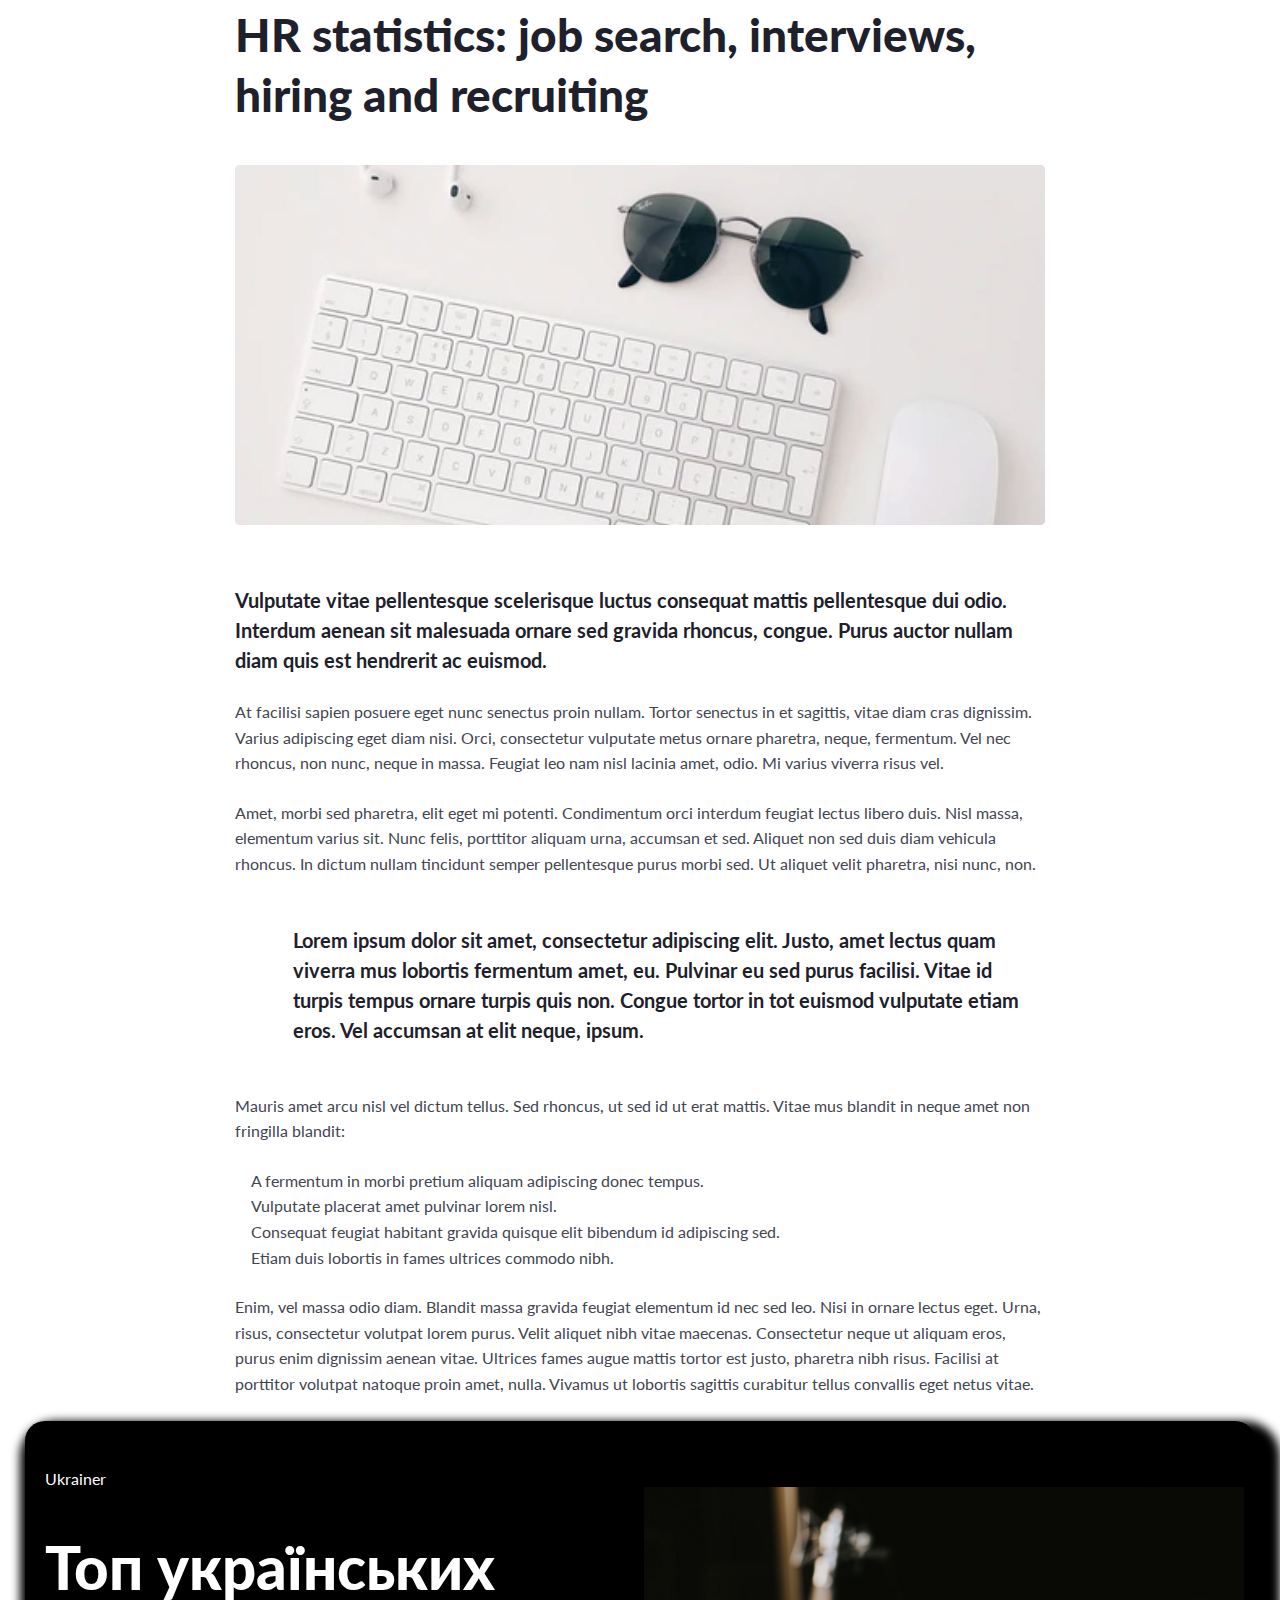
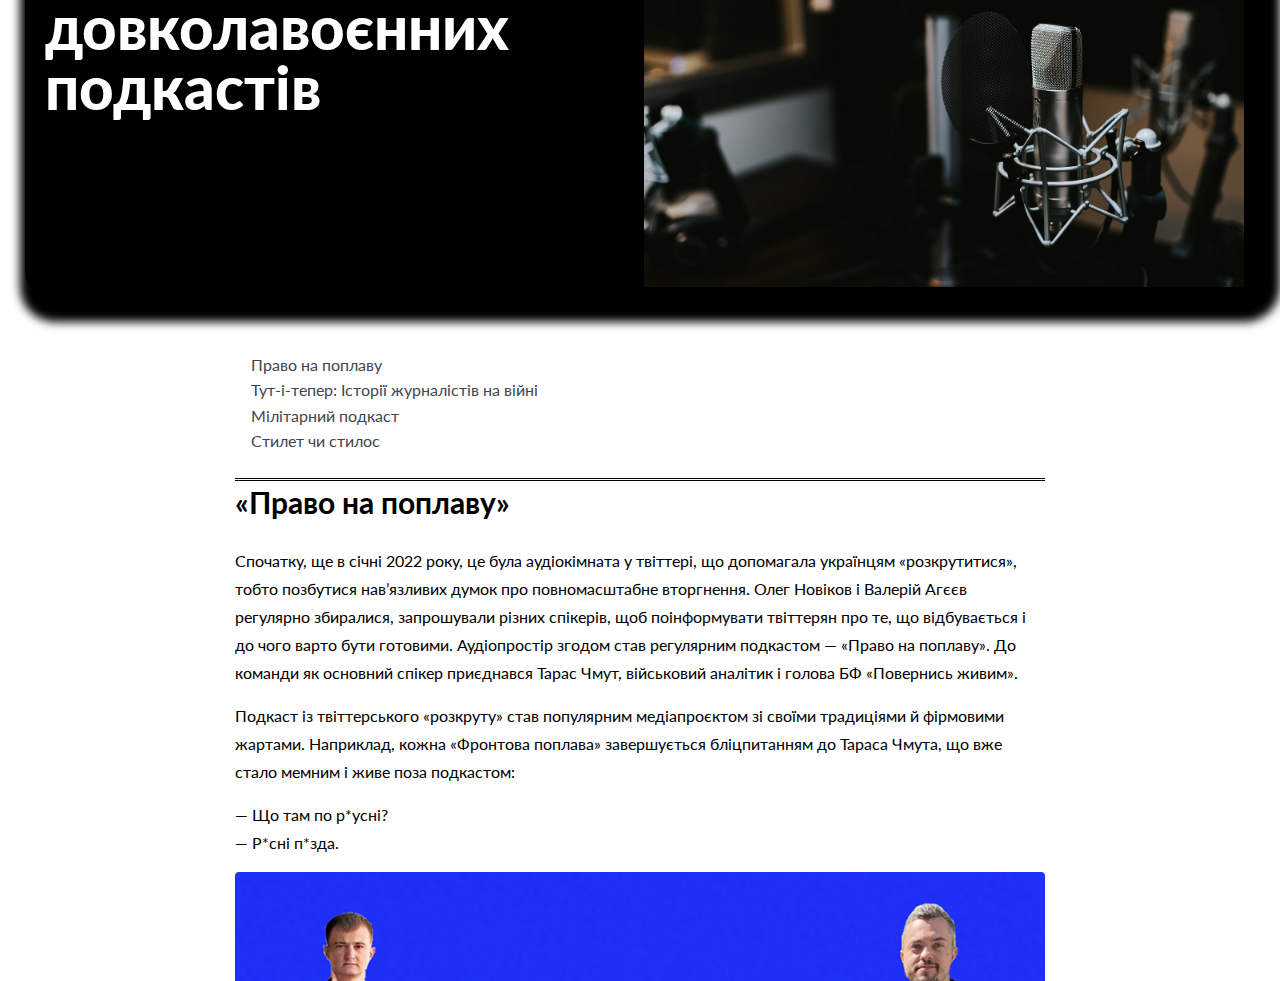
<file: lesson_6/index.html>
<!DOCTYPE html>
<html lang="en">
<head>
	<meta charset="UTF-8">
	<meta http-equiv="X-UA-Compatible" content="IE=edge">
	<meta name="viewport" content="width=device-width, initial-scale=1.0">
	<link rel="stylesheet" href="css/style.css">
	<title>lesson 6</title>
</head>
<body>
	<div class="main">
		<div class="article">
			<div class="title">
				<h1>HR statistics: job search,  interviews, hiring and recruiting</h1>
			</div>
			<img class="article-img" src="img/image.png" alt="image">
			<p class="subtitle">
				Vulputate vitae pellentesque scelerisque luctus consequat mattis pellentesque dui odio. Interdum aenean sit malesuada ornare sed gravida rhoncus, congue. Purus auctor nullam diam quis est hendrerit ac euismod.
			</p>
			<div class="text">
				<p>
					At facilisi sapien posuere eget nunc senectus proin nullam. Tortor senectus in et sagittis, vitae diam cras dignissim. Varius adipiscing eget diam nisi. Orci, consectetur vulputate metus ornare pharetra, neque, fermentum. Vel nec rhoncus, non nunc, neque in massa. Feugiat leo nam nisl lacinia amet, odio. Mi varius viverra risus vel.
				</p> 
				<p> Amet, morbi sed pharetra, elit eget mi potenti. Condimentum orci interdum feugiat lectus libero duis. Nisl massa, elementum varius sit. Nunc felis, porttitor aliquam urna, accumsan et sed. Aliquet non sed duis diam vehicula rhoncus. In dictum nullam tincidunt semper pellentesque purus morbi sed. Ut aliquet velit pharetra, nisi nunc, non.
				</p>
			</div>
				<p class="quot">
					Lorem ipsum dolor sit amet, consectetur adipiscing elit. Justo, amet lectus quam viverra mus lobortis fermentum amet, eu. Pulvinar eu sed purus  facilisi. Vitae id turpis tempus ornare turpis quis non. Congue tortor in tot euismod vulputate etiam eros. Vel accumsan at elit neque, ipsum.
				</p>
			<div class="text">
				<p>
					Mauris amet arcu nisl vel dictum tellus. Sed rhoncus, ut sed id ut erat mattis. Vitae mus blandit in neque amet non fringilla blandit:
				</p>
				<ul class="list">
					<li>
						A fermentum in morbi pretium aliquam adipiscing donec tempus.
					</li>
					<li>
						Vulputate placerat amet pulvinar lorem nisl.
					</li>
					<li>
						Consequat feugiat habitant gravida quisque elit bibendum id adipiscing sed.
					</li>
					<li>
						Etiam duis lobortis in fames ultrices commodo nibh.
					</li>
				</ul>
				<p class="text">
					Enim, vel massa odio diam. Blandit massa gravida feugiat elementum id nec sed leo. Nisi in ornare lectus eget. Urna, risus, consectetur volutpat lorem purus. Velit aliquet nibh vitae maecenas. Consectetur neque ut aliquam eros, purus enim dignissim aenean vitae. Ultrices fames augue mattis tortor est justo, pharetra nibh risus. Facilisi at porttitor volutpat natoque proin amet, nulla. Vivamus ut lobortis sagittis curabitur tellus convallis eget netus vitae.
				</p>
			</div>
		</div>
	</div>
	<div class="training">
		<div class="headline">
			<a class="headline-link" href="https://ukrainer.net/top-podkastiv/">Ukrainer</a> <br>
			<h2 class="headline-title">Топ українських довколавоєнних подкастів</h2>
			<img class="headline-img" src="img/1.jpg" alt="podcast">
		</div>
		<div class="podcast">
			<div class="podcast-list">
				<ul>
					<li><a target="_blank" href="https://www.youtube.com/c/Pravonapoplavu/about">Право на поплаву</a></li>
					<li><a target="_blank" href="https://journalistsatwar.gongadzeprize.com.ua/">Тут-і-тепер: Історії журналістів на війні</a></li>
					<li><a target="_blank" href="https://mil.in.ua/uk/tag/militarny/">Мілітарний подкаст</a></li>
					<li><a target="_blank" href="https://ukrainer.net/thread/viyna/stylet-chy-stylos/">Стилет чи стилос</a></li>
				</ul>
			</div>
			<div class="podcast-text">
				<h2>«Право на поплаву»</h2>
				<p>Спочатку, ще в січні 2022 року, це була аудіокімната у твіттері, що допомагала українцям «розкрутитися», тобто позбутися нав’язливих думок про повномасштабне вторгнення. Олег Новіков і Валерій Агєєв регулярно збиралися, запрошували різних спікерів, щоб поінформувати твіттерян про те, що відбувається і до чого варто бути готовими. Аудіопростір згодом став регулярним подкастом — «Право на поплаву». До команди як основний спікер приєднався Тарас Чмут, військовий аналітик і голова БФ «Повернись живим».</p>
				<p>Подкаст із твіттерського «розкруту» став популярним медіапроєктом зі своїми традиціями й фірмовими жартами. Наприклад, кожна «Фронтова поплава» завершується бліцпитанням до Тараса Чмута, що вже стало мемним і живе поза подкастом:</p>
				<blockquote>
					— Що там по р*усні?<br>
					— Р*сні п*зда.
				</blockquote>
				<img class="podcast-img" src="img/Pravo-na-poplavu.jpg" alt="Pravo-na-poplavu">
				<h2>«Тут-і-тепер: Історії журналістів на війні»</h2>
				<p>П’ятнадцять історій людей, які борються на інформаційному фронті. В тилу чи на передовій, із фото- чи відеокамерою, у прямих ефірах чи записах. Розповіді про українських журналістів, які висвітлюють і осмислюють повномасштабну війну з Росією. Дехто з них, до речі, долучився до ЗСУ, але й звідти знаходить час і можливість фіксувати нинішні реалії.</p>
				<p>Серед героїв проєкту — публіцист, теле- і радіоведучий Віталій Портников; документалістка й фотографка Юлія Кочетова; видавець The Village Україна Андрій Баштовий; журналістка видання The Reporters і комунікаційниця БФ «Повернись живим» Ольга Омельянчук та інші.</p>
				<p>«Тут-і-тепер: Історії журналістів на війні» — це спільний проєкт Українського ПЕН-клубу та The Ukrainians Media в межах премії Ґонґадзе за підтримки благодійного фонду Smart Foundation, Шведського ПЕН і Національного фонду на підтримку демократії.</p>
				<img class="podcast-img" src="img/Tut-i-teper.jpg" alt="Tut-i-teper">
			</div>
		</div>

	</div>
</body>
</html>
</file>
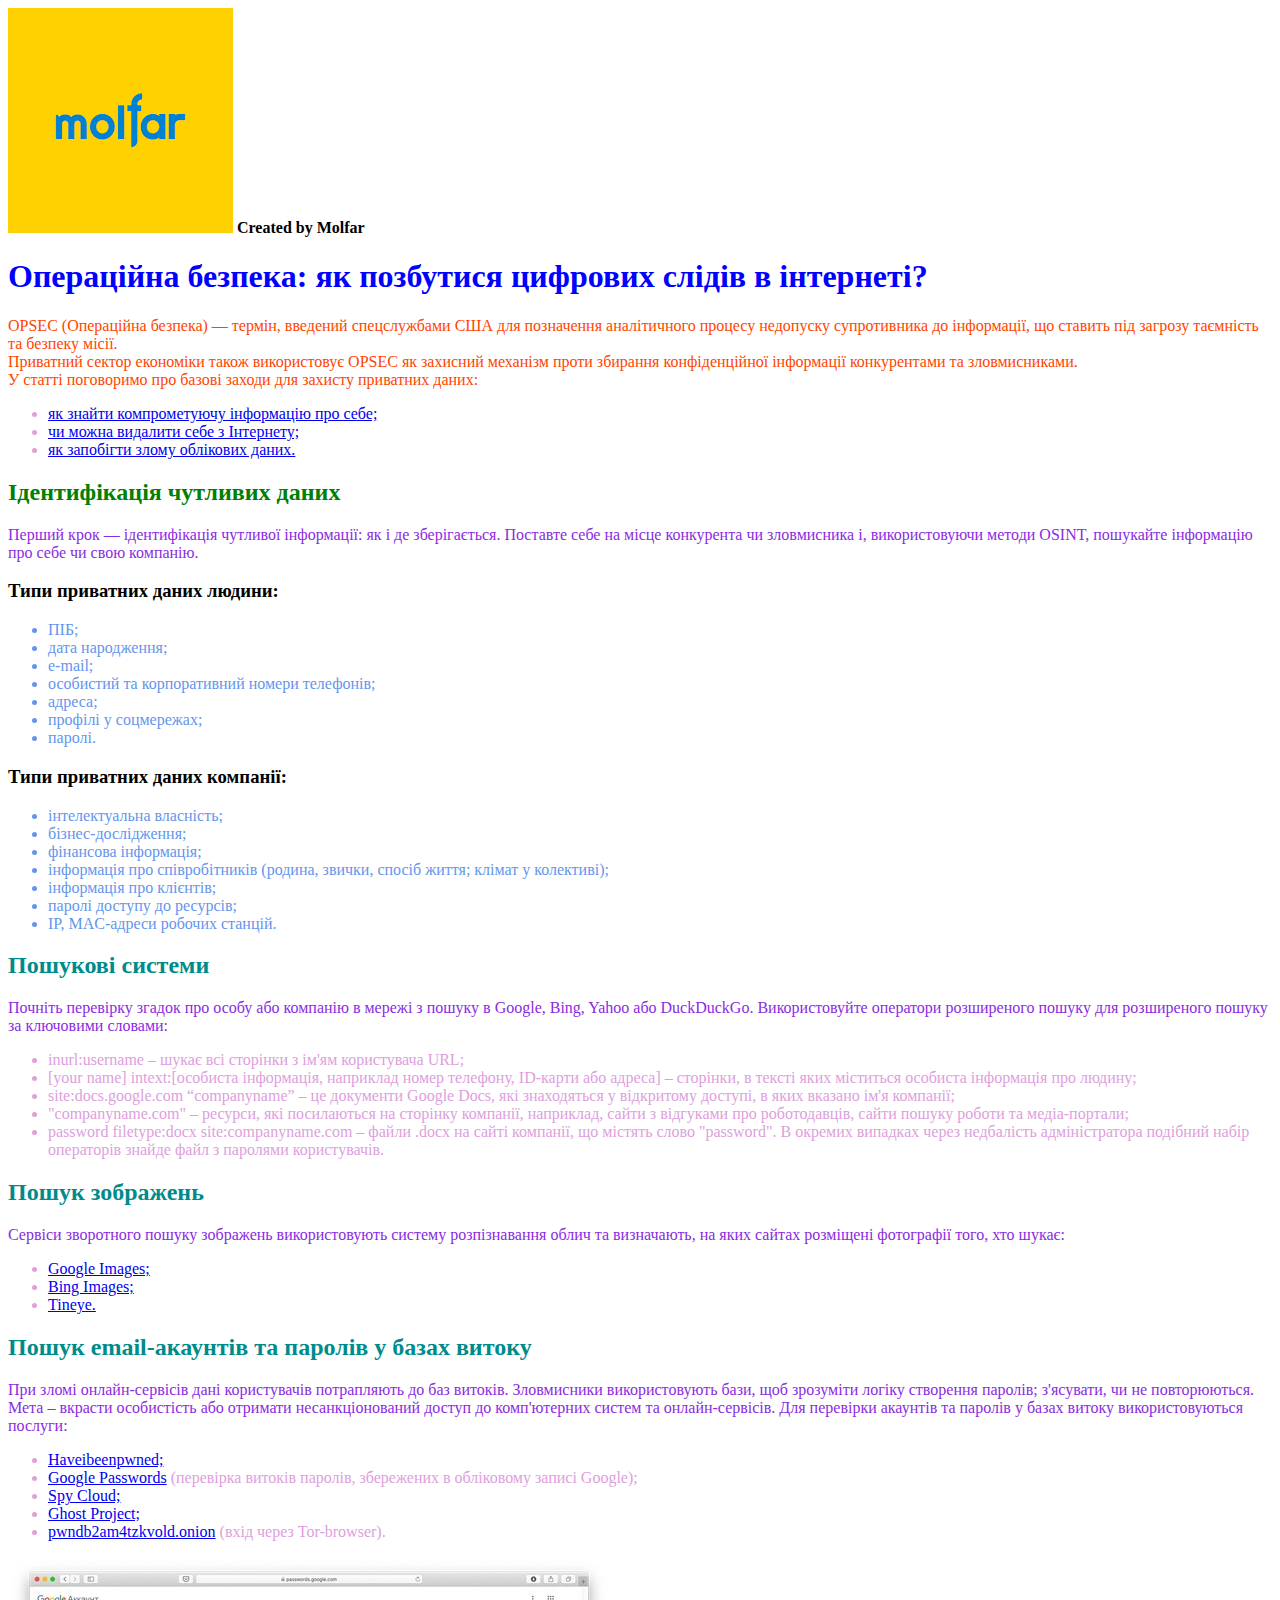
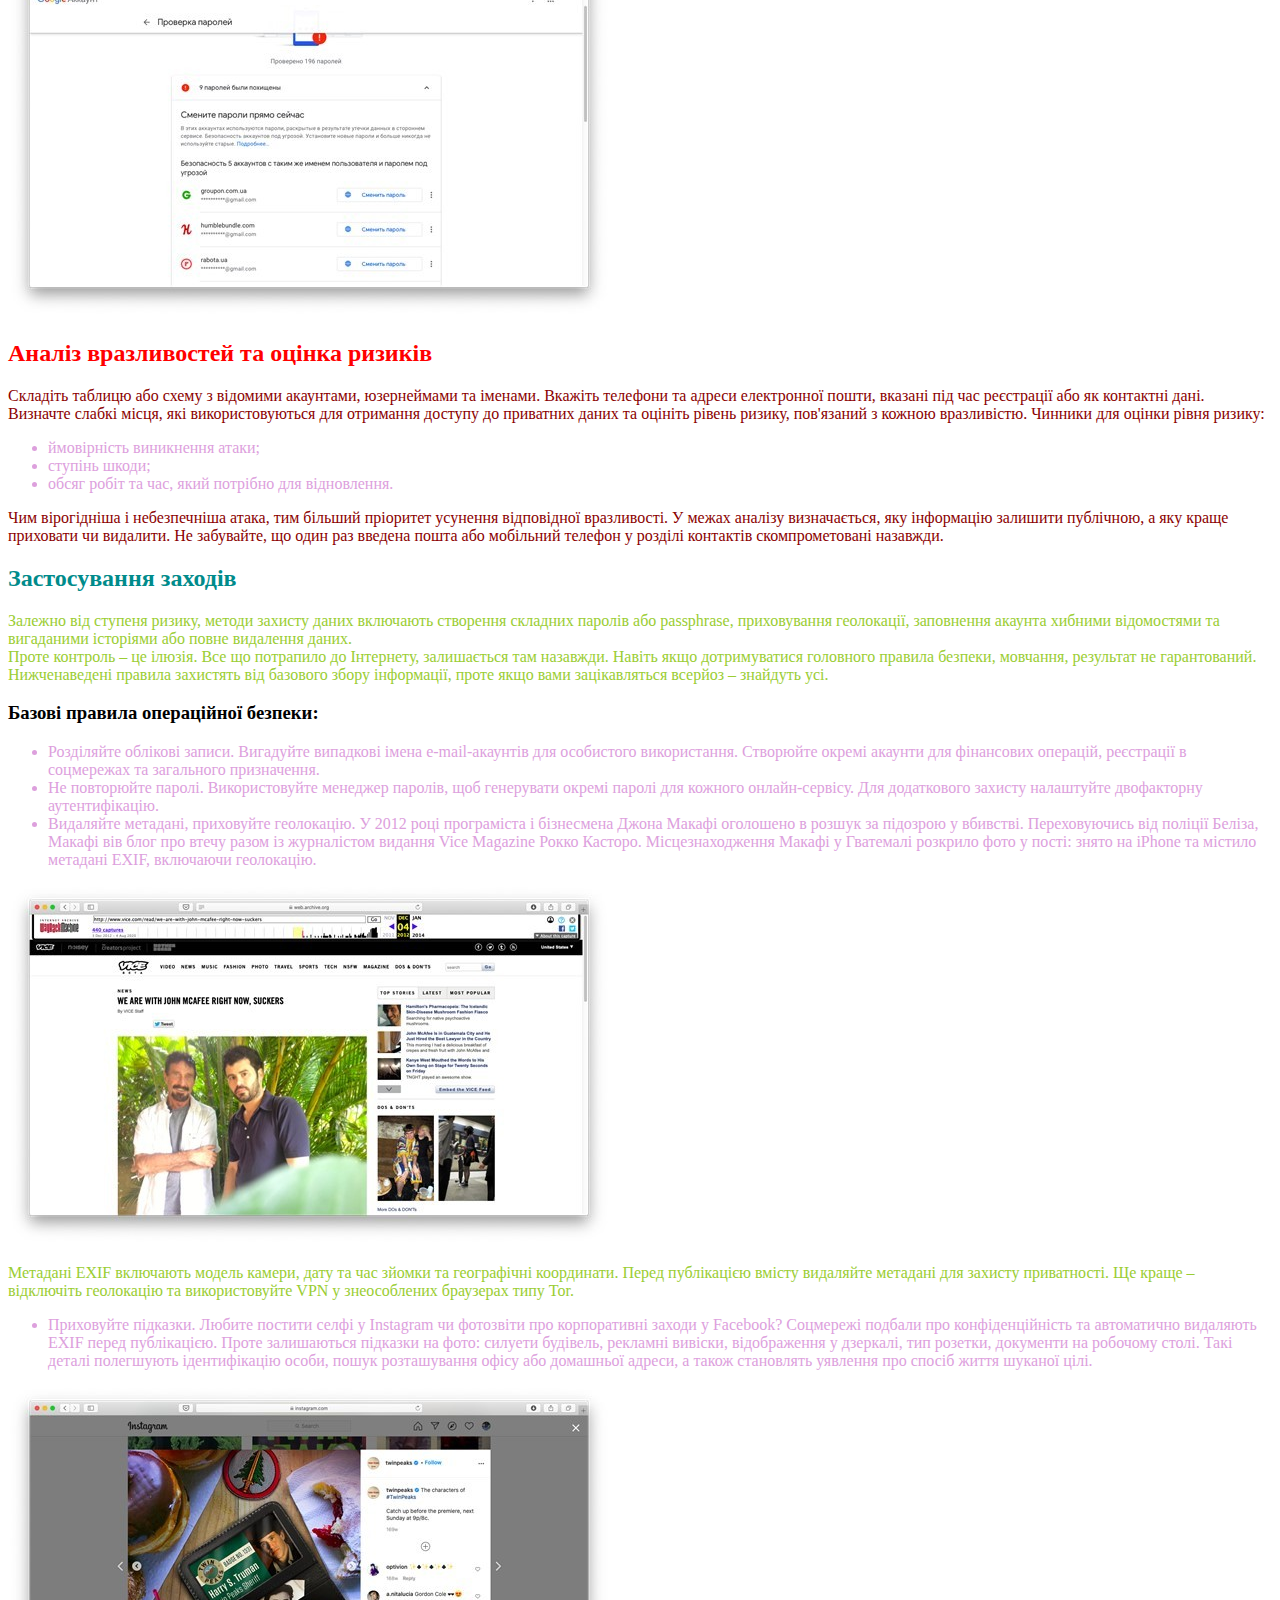
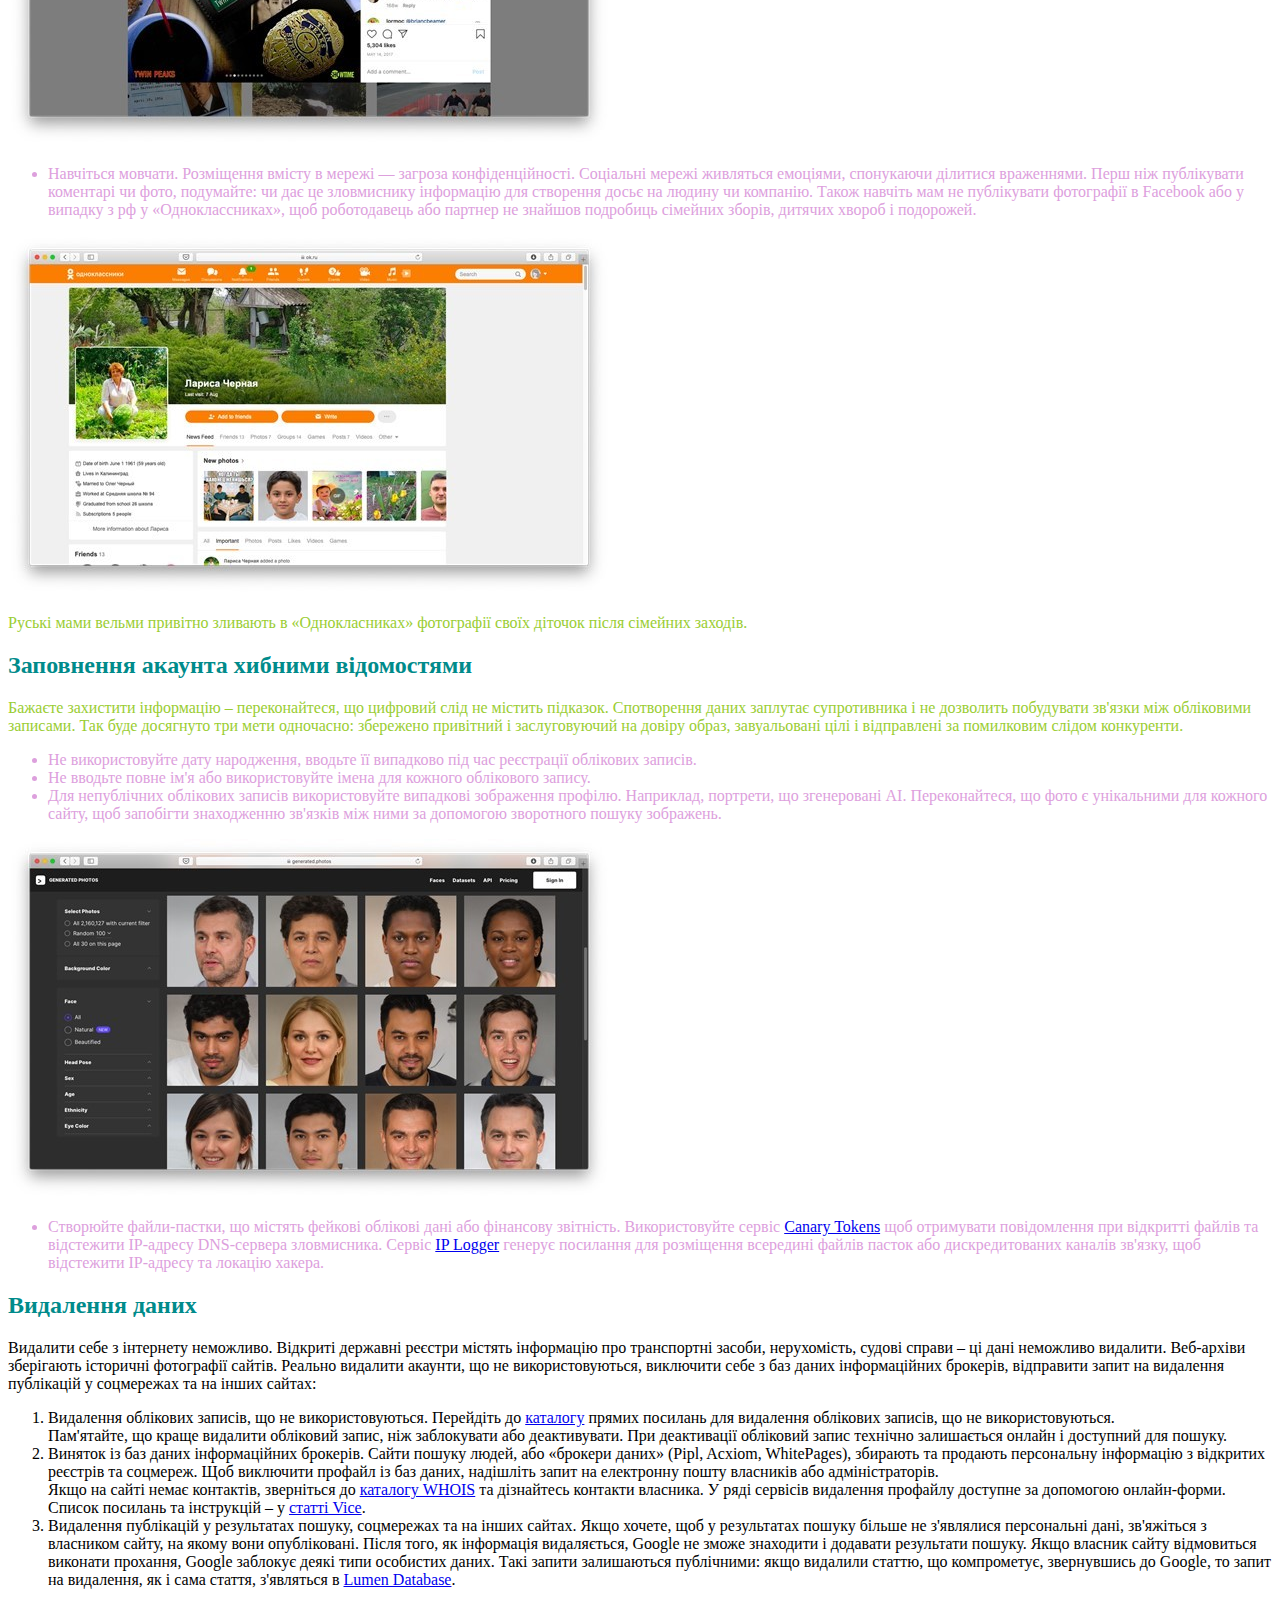
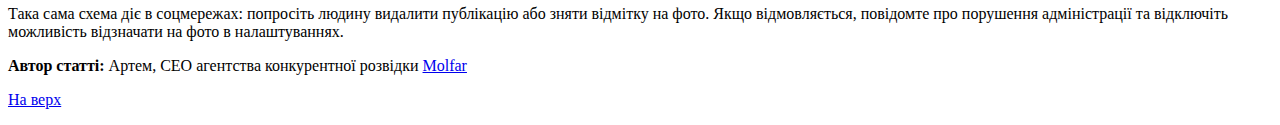
<file: lesson_3/lesson_3/index.html>
<!DOCTYPE html>
<html lang="uk">
<head>
	<meta charset="UTF-8">
	<meta http-equiv="X-UA-Compatible" content="IE=edge">
	<meta name="viewport" content="width=device-width, initial-scale=1.0">
	<link rel="stylesheet" href="css/style.css">
	<title>Lesson 3</title>
</head>
<!-- Посилання на статтю https://teletype.in/@molfar/Qz1Irglu1dz -->
<body>
	<header class="navbar">
		<div class="navbar-logo">
			<img src="img/logo.png" alt="molfar">
			<span><b>Created by Molfar</b></span>
		</div>
	</header>
		<div id="main">
			<h1>Операційна безпека: як позбутися цифрових слідів в інтернеті?</h1>
			<p class="intro">OPSEC (Операційна безпека) — термін, введений спецслужбами США для позначення аналітичного процесу недопуску супротивника до інформації, що ставить під загрозу таємність та безпеку місії.<br>Приватний сектор економіки також використовує OPSEC як захисний механізм проти збирання конфіденційної інформації конкурентами та зловмисниками.<br>У статті поговоримо про базові заходи для захисту приватних даних:</p>
			<ul>
				<li><a href="#data-search">як знайти компрометуючу інформацію про себе;</a></li>
				<li><a href="#data-delete">чи можна видалити себе з Інтернету;</a></li>
				<li><a href="#data-protect">як запобігти злому облікових даних.</a></li>
			</ul>
		</div>
		<div class="data">
			<h2>Ідентифікація чутливих даних</h2>
			<p>Перший крок — ідентифікація чутливої інформації: як і де зберігається. Поставте себе на місце конкурента чи зловмисника і, використовуючи методи OSINT, пошукайте інформацію про себе чи свою компанію.</p>
			<h3>Типи приватних даних людини:</h3>
			<ul class="data-type-private">
				<li>ПІБ;</li>
				<li>дата народження;</li>
				<li>e-mail;</li>
				<li>особистий та корпоративний номери телефонів;</li>
				<li>адреса;</li>
				<li>профілі у соцмережах;</li>
				<li>паролі.</li>
			</ul>
			<h3>Типи приватних даних компанії:</h3>
			<ul class="data-type-company">
				<li>інтелектуальна власність;</li>
				<li>бізнес-дослідження;</li>
				<li>фінансова інформація;</li>
				<li>інформація про співробітників (родина, звички, спосіб життя; клімат у колективі);</li>
				<li>інформація про клієнтів;</li>
				<li>паролі доступу до ресурсів;</li>
				<li>IP, MAC-адреси робочих станцій.</li>
			</ul>
			<div id="data-search">
				<h2>Пошукові системи</h2>
				<p>Почніть перевірку згадок про особу або компанію в мережі з пошуку в Google, Bing, Yahoo або DuckDuckGo. Використовуйте оператори розширеного пошуку для розширеного пошуку за ключовими словами:</p>
				<ul>
					<li>inurl:username – шукає всі сторінки з ім'ям користувача URL;</li>
					<li>[your name] intext:[особиста інформація, наприклад номер телефону, ID-карти або адреса] – сторінки, в тексті яких міститься особиста інформація про людину;</li>
					<li>site:docs.google.com “companyname” – це документи Google Docs, які знаходяться у відкритому доступі, в яких вказано ім'я компанії;</li>
					<li>"companyname.com" – ресурси, які посилаються на сторінку компанії, наприклад, сайти з відгуками про роботодавців, сайти пошуку роботи та медіа-портали;</li>
					<li>password filetype:docx site:companyname.com – файли .docx на сайті компанії, що містять слово "password". В окремих випадках через недбалість адміністратора подібний набір операторів знайде файл з паролями користувачів.</li>
				</ul>
				<h2>Пошук зображень</h2>
				<p>Сервіси зворотного пошуку зображень використовують систему розпізнавання облич та визначають, на яких сайтах розміщені фотографії того, хто шукає:</p>
				<ul>
					<li><a target="_blank" href="https://images.google.com/">Google Images;</a></li>
					<li><a target="_blank" href="https://www.bing.com/?scope=images&nr=1&FORM=NOFORM">Bing Images;</a></li>
					<li><a target="_blank" href="https://tineye.com/">Tineye.</a></li>
				</ul>
				<h2>Пошук email-акаунтів та паролів у базах витоку</h2>
				<p>При зломі онлайн-сервісів дані користувачів потрапляють до баз витоків. Зловмисники використовують бази, щоб зрозуміти логіку створення паролів; з'ясувати, чи не повторюються.<br>Мета – вкрасти особистість або отримати несанкціонований доступ до комп'ютерних систем та онлайн-сервісів. Для перевірки акаунтів та паролів у базах витоку використовуються послуги:</p>
				<ul>
					<li><a target="_blank" href="https://haveibeenpwned.com/">Haveibeenpwned;</a></li>
					<li><a target="_blank" href="https://passwords.google.com/">Google Passwords</a> (перевірка витоків паролів, збережених в обліковому записі Google);</li>
					<li><a target="_blank" href="https://spycloud.com/">Spy Cloud;</a></li>
					<li><a target="_blank" href="https://ghostproject.fr/">Ghost Project;</a></li>
					<li><a target="_blank" href="https://pwndb2am4tzkvold.onion/">pwndb2am4tzkvold.onion</a> (вхід через Tor-browser).</li>
				</ul>
				<img src="img/google_passwords.jpeg" alt="images">
			</div>
		</div>
		<h2>Аналіз вразливостей та оцінка ризиків</h2>
		<p>Складіть таблицю або схему з відомими акаунтами, юзернеймами та іменами. Вкажіть телефони та адреси електронної пошти, вказані під час реєстрації або як контактні дані.<br>Визначте слабкі місця, які використовуються для отримання доступу до приватних даних та оцініть рівень ризику, пов'язаний з кожною вразливістю. Чинники для оцінки рівня ризику:</p>
		<ul>
			<li>ймовірність виникнення атаки;</li>
			<li>ступінь шкоди;</li>
			<li>обсяг робіт та час, який потрібно для відновлення.</li>
		</ul>
		<p>Чим вірогідніша і небезпечніша атака, тим більший пріоритет усунення відповідної вразливості. У межах аналізу визначається, яку інформацію залишити публічною, а яку краще приховати чи видалити. Не забувайте, що один раз введена пошта або мобільний телефон у розділі контактів скомпрометовані назавжди.</p>
		<div id="data-protect">
			<h2>Застосування заходів</h2>
			<p>Залежно від ступеня ризику, методи захисту даних включають створення складних паролів або passphrase, приховування геолокації, заповнення акаунта хибними відомостями та вигаданими історіями або повне видалення даних.<br>Проте контроль – це ілюзія. Все що потрапило до Інтернету, залишається там назавжди. Навіть якщо дотримуватися головного правила безпеки, мовчання, результат не гарантований. Нижченаведені правила захистять від базового збору інформації, проте якщо вами зацікавляться всерйоз – знайдуть усі.</p>
			<h3>Базові правила операційної безпеки:</h3>
			<ul>
				<li>Розділяйте облікові записи. Вигадуйте випадкові імена e-mail-акаунтів для особистого використання. Створюйте окремі акаунти для фінансових операцій, реєстрації в соцмережах та загального призначення.</li>
				<li>Не повторюйте паролі. Використовуйте менеджер паролів, щоб генерувати окремі паролі для кожного онлайн-сервісу. Для додаткового захисту налаштуйте двофакторну аутентифікацію.</li>
				<li>Видаляйте метадані, приховуйте геолокацію. У 2012 році програміста і бізнесмена Джона Макафі оголошено в розшук за підозрою у вбивстві. Переховуючись від поліції Беліза, Макафі вів блог про втечу разом із журналістом видання Vice Magazine Рокко Касторо. Місцезнаходження Макафі у Гватемалі розкрило фото у пості: знято на iPhone та містило метадані EXIF, включаючи геолокацію.</li>
			</ul>
			<img src="img/mcafee.jpeg" alt="McAfee">
			<p>Метадані EXIF включають модель камери, дату та час зйомки та географічні координати. Перед публікацією вмісту видаляйте метадані для захисту приватності. Ще краще – відключіть геолокацію та використовуйте VPN у знеособлених браузерах типу Tor.</p>
			<ul>
				<li>Приховуйте підказки. Любите постити селфі у Instagram чи фотозвіти про корпоративні заходи у Facebook? Соцмережі подбали про конфіденційність та автоматично видаляють EXIF перед публікацією. Проте залишаються підказки на фото: силуети будівель, рекламні вивіски, відображення у дзеркалі, тип розетки, документи на робочому столі. Такі деталі полегшують ідентифікацію особи, пошук розташування офісу або домашньої адреси, а також становлять уявлення про спосіб життя шуканої цілі.</li>
			</ul>
			<img src="img/photo_card.jpeg" alt="photo_card">
			<ul>
				<li>Навчіться мовчати. Розміщення вмісту в мережі — загроза конфіденційності. Соціальні мережі живляться емоціями, спонукаючи ділитися враженнями. Перш ніж публікувати коментарі чи фото, подумайте: чи дає це зловмиснику інформацію для створення досьє на людину чи компанію. Також навчіть мам не публікувати фотографії в Facebook або у випадку з рф у «Одноклассниках», щоб роботодавець або партнер не знайшов подробиць сімейних зборів, дитячих хвороб і подорожей.</li>
			</ul>
			<img src="img/photo_social.jpeg" alt="photo_social">
			<p>Руські мами вельми привітно зливають в «Однокласниках» фотографії своїх діточок після сімейних заходів.</p>
			<h2>Заповнення акаунта хибними відомостями</h2>
			<p>Бажаєте захистити інформацію – переконайтеся, що цифровий слід не містить підказок. Спотворення даних заплутає супротивника і не дозволить побудувати зв'язки між обліковими записами. Так буде досягнуто три мети одночасно: збережено привітний і заслуговуючий на довіру образ, завуальовані цілі і відправлені за помилковим слідом конкуренти.</p>
			<ul>
				<li>Не використовуйте дату народження, вводьте її випадково під час реєстрації облікових записів.</li>
				<li>Не вводьте повне ім'я або використовуйте імена для кожного облікового запису.</li>
				<li>Для непублічних облікових записів використовуйте випадкові зображення профілю. Наприклад, портрети, що згенеровані AI. Переконайтеся, що фото є унікальними для кожного сайту, щоб запобігти знаходженню зв'язків між ними за допомогою зворотного пошуку зображень.</li>
			</ul>
			<img src="img/photo_generated.jpeg" alt="photo_generated">
			<ul>
				<li>Створюйте файли-пастки, що містять фейкові облікові дані або фінансову звітність. Використовуйте сервіс <a target="_blank" href="https://canarytokens.org/generate">Canary Tokens</a> щоб отримувати повідомлення при відкритті файлів та відстежити IP-адресу DNS-сервера зловмисника. Сервіс <a target="_blank" href="https://iplogger.org/">IP Logger</a> генерує посилання для розміщення всередині файлів пасток або дискредитованих каналів зв'язку, щоб відстежити IP-адресу та локацію хакера.</li>
			</ul>
		</div>
		<div id="data-delete">
			<h2>Видалення даних</h2>
			<p>Видалити себе з інтернету неможливо. Відкриті державні реєстри містять інформацію про транспортні засоби, нерухомість, судові справи – ці дані неможливо видалити. Веб-архіви зберігають історичні фотографії сайтів. Реально видалити акаунти, що не використовуються, виключити себе з баз даних інформаційних брокерів, відправити запит на видалення публікацій у соцмережах та на інших сайтах:</p>
			<ol>
				<li>Видалення облікових записів, що не використовуються. Перейдіть до <a target="_blank" href="https://backgroundchecks.org/justdeleteme/">каталогу</a> прямих посилань для видалення облікових записів, що не використовуються.<br>Пам'ятайте, що краще видалити обліковий запис, ніж заблокувати або деактивувати. При деактивації обліковий запис технічно залишається онлайн і доступний для пошуку.</li>
				<li>Виняток із баз даних інформаційних брокерів. Сайти пошуку людей, або «брокери даних» (Pipl, Acxiom, WhitePages), збирають та продають персональну інформацію з відкритих реєстрів та соцмереж. Щоб виключити профайл із баз даних, надішліть запит на електронну пошту власників або адміністраторів.<br>Якщо на сайті немає контактів, зверніться до <a target="_blank" href="https://who.is/">каталогу WHOIS</a> та дізнайтесь контакти власника. У ряді сервісів видалення профайлу доступне за допомогою онлайн-форми. Список посилань та інструкцій – у <a target="_blank" href="https://www.vice.com/en/article/ne9b3z/how-to-get-off-data-broker-and-people-search-sites-pipl-spokeo">статті Vice</a>.</li>
				<li>Видалення публікацій у результатах пошуку, соцмережах та на інших сайтах. Якщо хочете, щоб у результатах пошуку більше не з'являлися персональні дані, зв'яжіться з власником сайту, на якому вони опубліковані. Після того, як інформація видаляється, Google не зможе знаходити і додавати результати пошуку. Якщо власник сайту відмовиться виконати прохання, Google заблокує деякі типи особистих даних. Такі запити залишаються публічними: якщо видалили статтю, що компрометує, звернувшись до Google, то запит на видалення, як і сама стаття, з'являться в <a target="_blank" href="https://www.lumendatabase.org/">Lumen Database</a>.</li>
			</ol>
			<p>Така сама схема діє в соцмережах: попросіть людину видалити публікацію або зняти відмітку на фото. Якщо відмовляється, повідомте про порушення адміністрації та відключіть можливість відзначати на фото в налаштуваннях.</p>
		</div>
		<footer>
			<p><b>Автор статті:</b> Артем, CEO агентства конкурентної розвідки <a target="_blank" href="https://www.molfar.global/">Molfar</a></p>
			<p><a href="#main">На верх</a></p>
		</footer>
</body>
</html>
</file>
<file: lesson_6/css/style.css>
@import url('https://fonts.googleapis.com/css2?family=Lato:wght@400;700;900&display=swap');
body{
	font-family: 'Lato', sans-serif;
}
*,
*::after,
*::before{
	margin: 0;
	padding: 0;
	border: none;
	box-sizing: border-box;
}
li{
	list-style: none;
}
a{
	color: inherit;
}
a:link,
a:visited{
	text-decoration: none;
}
a:hover{
	text-decoration: none;
}
img{
	vertical-align: top;
}
h1,
h2,
h3,
h4,
h5,
h6{
	font-weight: inherit;
	font-size: inherit;
}
input,
button,
textarea{
	font-size: inherit;
	font-family: inherit;
}
button{
	cursor: pointer;
	color: inherit;
	background-color: inherit;
}
body{
	line-height: 1;
}
.article{
	max-width: 810px;
	margin: 5px auto;
}
.title{
	font-weight: 900;
	font-size: 46px;
	line-height: 60px;
	color: #1E212C;
	margin-bottom: 40px;
}
.article-img{
	border-radius: 4px;
	margin-bottom: 60px;
	max-width: 100%;
}
.subtitle{
	font-weight: 700;
	font-size: 20px;
	line-height: 1.5;
	color: #1E212C;
}
.text p, ul {
	font-size: 16px;
	margin: 24px 0px;
	color: #424551;
	line-height: 1.6;
}
.quot{
	margin: 48px 0px;
	color: #1E212C;
	font-weight: 700;
	font-size: 20px;
	line-height: 1.5;
	padding-left: 58px;
}
li{
	padding-left: 16px;
}
.training{
	max-width: 1230px;
	margin: 0 auto;
}
.headline{
	background-color: black;
	border-radius: 20px;
	box-shadow: 10px 15px 10px 15px;
	margin-bottom: 60px;
}
.headline-link{
	color: white;
	display: inline-block;
	padding: 50px 20px 0;
}
.headline-title{
	display: inline-block;
	color: white;
	font-weight: 900;
	font-size: 60px;
	max-width: 50%;
	padding: 50px 20px 0
}
.headline-img{
	max-width: 600px;
	padding-bottom: 5px;
}
.podcast{
	max-width: 810px;
	margin: 0 auto
}
.podcast-list{
	border-bottom: 3px double;
}
.podcast-text{
	max-height: 500px;
	overflow: auto;
}
.podcast-text h2{
	margin-bottom: 24px;
	font-size: 30px;
	font-weight: 700;
	line-height: 1.4;
}
.podcast-text p,blockquote{
	line-height: 28px;
	margin-bottom: 15px;
}
.podcast-img{
	max-width: 100%;
	border-radius: 4px;
	margin-bottom: 40px;
}
</file>
<file: lesson_3/lesson_3/css/style.css>
h1{
	color: blue;
}

h2{
	color: darkcyan;
}

.intro{
	color: orangered;
}

.data-type-private,
.data-type-company{
	color: cornflowerblue;
}

.data p{
	color: blueviolet;
}

.data > h2{
	color: green;
}

.data ~ p{
	color: darkred;
}

.data + h2{
	color: red;
}

ul{
	color: plum;
}

#data-protect p{
	color: yellowgreen;
}
</file>
